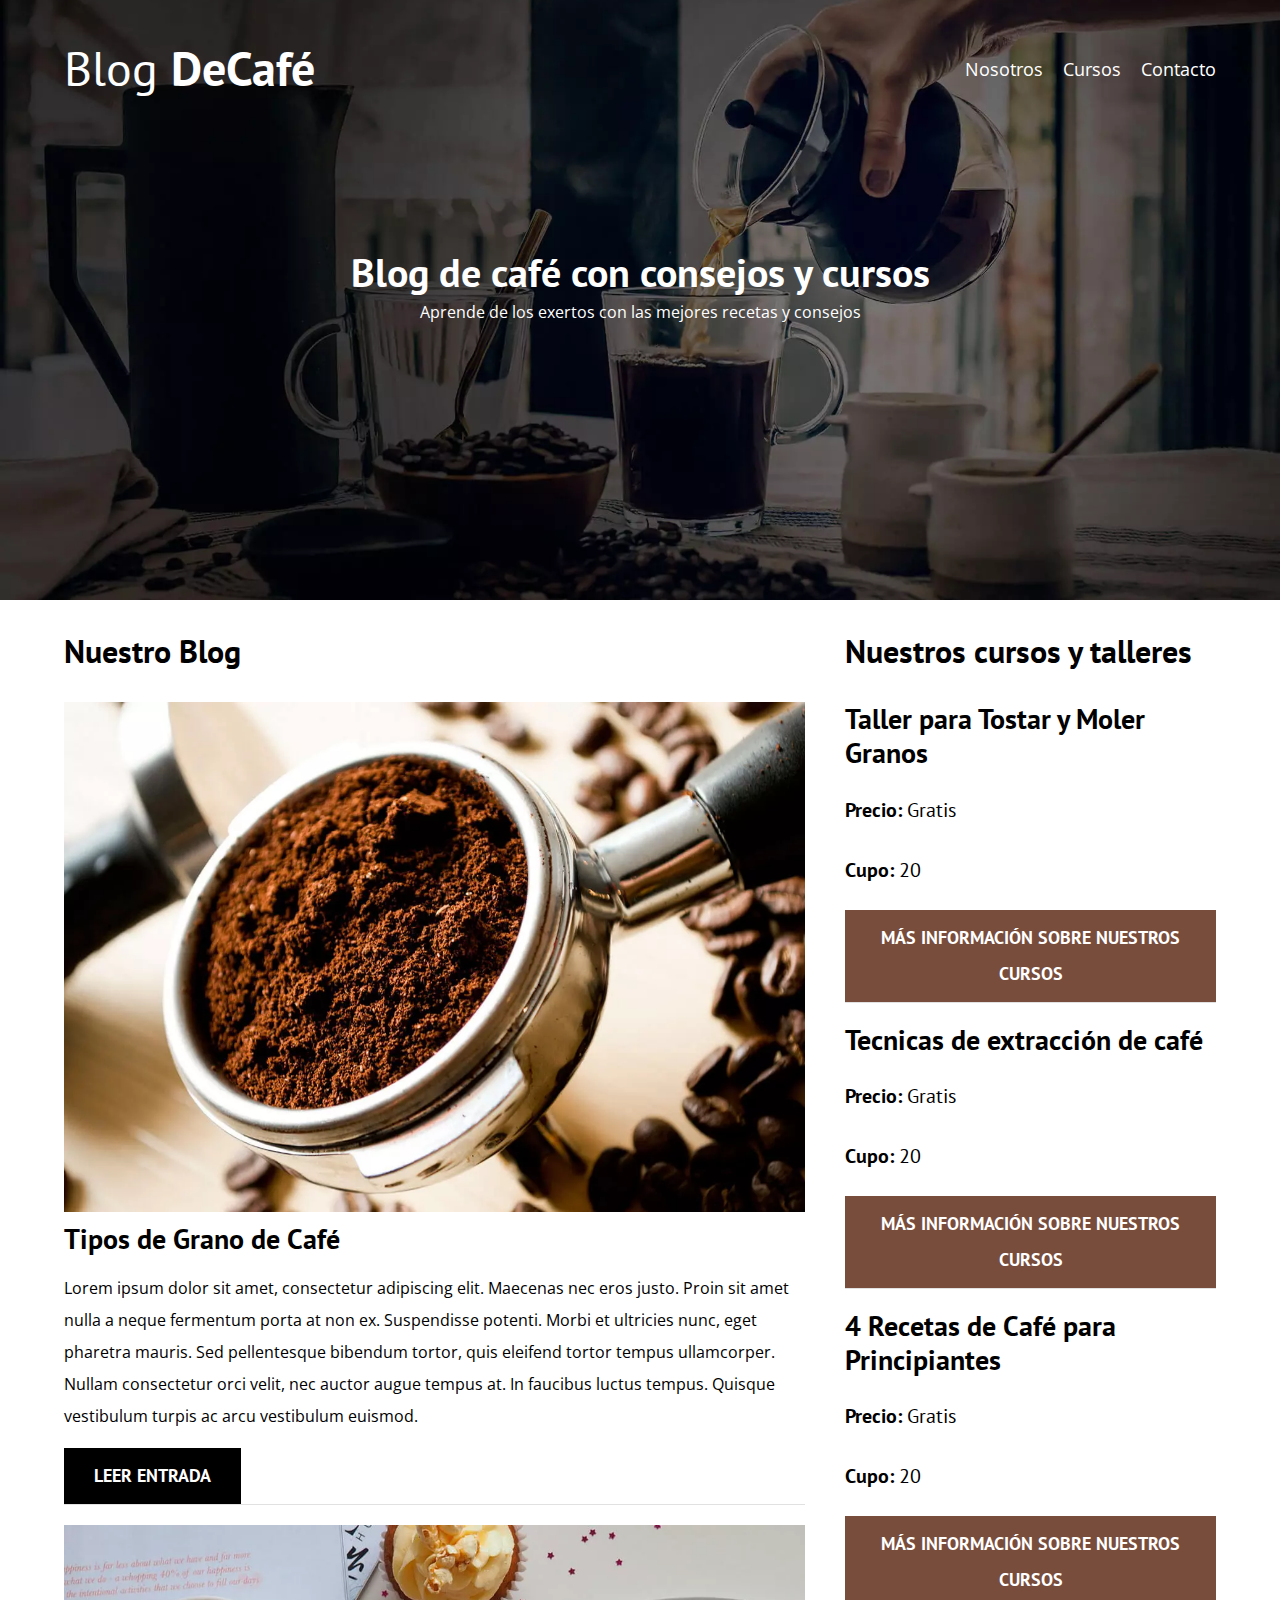
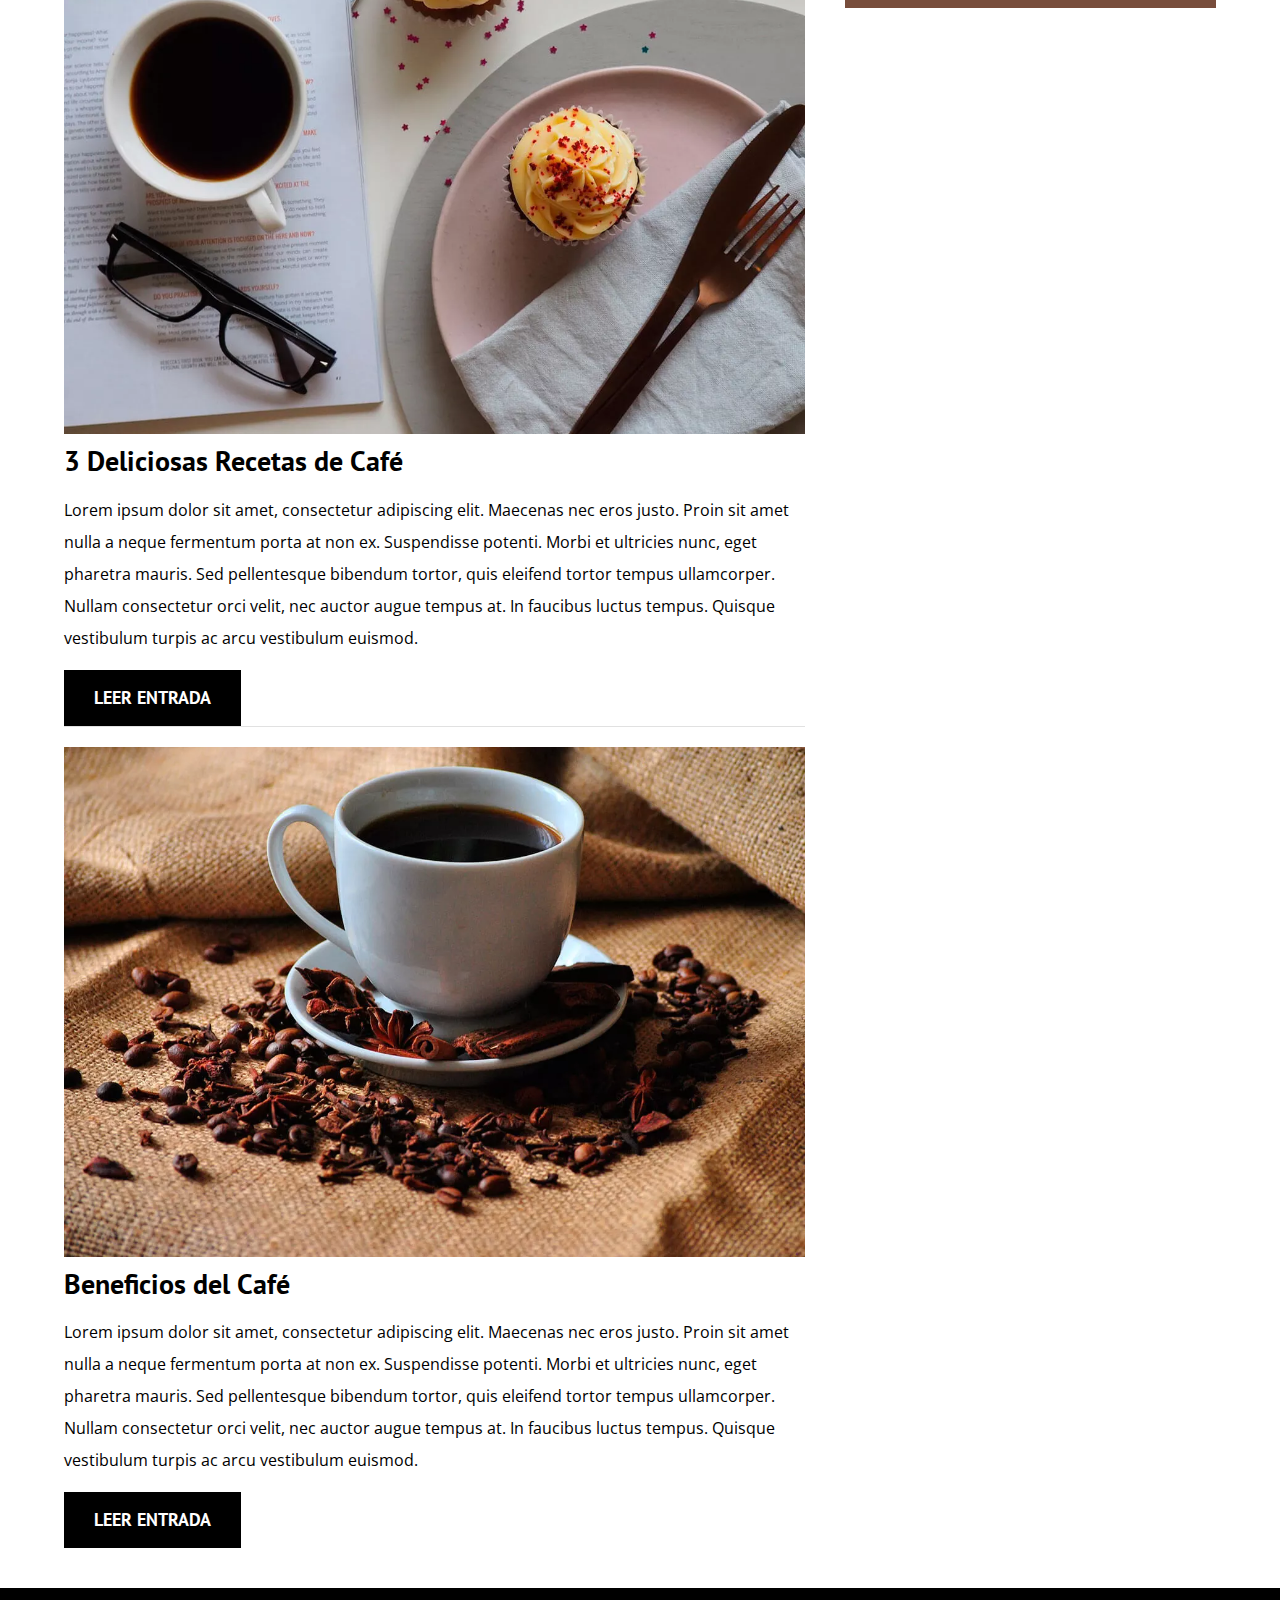
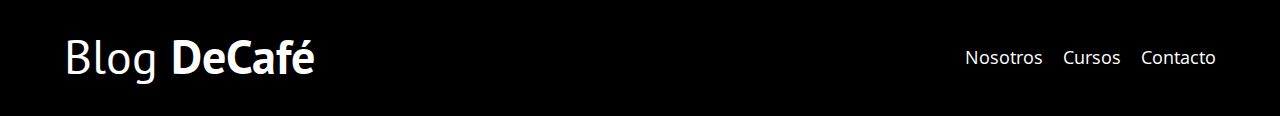
<file: index.html>
<!DOCTYPE html>
<html lang="en">
<head>
    <meta charset="UTF-8">
    <meta name="viewport" content="width=device-width, initial-scale=1.0">
    <title>BlogDeCafé</title>
    <meta name="description" content="Página Web de Blog de Café">
    
    <!-- Prefetch -->
    <link rel="prefetch" href="cursos.html" as="document">


    <!-- Preload -->
    <link rel="preload" href="css/normalize.css" as="style">
    <link rel="stylesheet" href="css/normalize.css">

    <link rel="preload" href="https://fonts.googleapis.com/css2?family=Open+Sans&family=PT+Sans:wght@400;700&display=swap" crossorigin="crossorigin" as="font">
    <link rel="preconnect" href="https://fonts.googleapis.com">
    <link rel="preconnect" href="https://fonts.gstatic.com" crossorigin>
    <link href="https://fonts.googleapis.com/css2?family=Open+Sans&family=PT+Sans:wght@400;700&display=swap" rel="stylesheet">

    <link rel="preload" href="css/style.css" as="style">
    <link rel="stylesheet" href="css/style.css">

</head>
<body>

    <header class="header">

        <div class="contenedor">
            <div class="barra">
                <a class="logo" href="index.html">
                   <h1 class="logo__nombre no-margin centrar-texto">Blog <span class="logo__bold">DeCafé</span> </h1>
                </a>

                <nav class="navegacion">
                    <a href="nosotros.html" class="navegacion__enlace">Nosotros</a>
                    <a href="cursos.html" class="navegacion__enlace">Cursos</a>
                    <a href="contacto.html" class="navegacion__enlace">Contacto</a>
                </nav>
            </div>
        </div>

        <div class="header__texto">
            <h2 class="no-margin">Blog de café con consejos y cursos</h2>
            <p class="no-margin">Aprende de los exertos con las mejores recetas y consejos</p>
        </div>
    </header>
    <div class="contenedor contenido-principal">
        <main class="blog">
            <h3>Nuestro Blog</h3>

            <article class="entrada">
                <div class="entrada__imagen">
                    <picture>
                        <source loading="lazy" srcset="img/blog1.webp" type="image/webp">
                        <img loading="lazy" src="img/blog1.jpg" alt="Imagen Blog">
                    </picture>
                    
                </div>

                <div class="entrada__contenido">
                    <h4 class="no-margin">Tipos de Grano de Café</h4>
                    <p>Lorem ipsum dolor sit amet, consectetur adipiscing elit. Maecenas nec eros justo. Proin sit amet nulla a neque fermentum porta at non ex. Suspendisse potenti. Morbi et ultricies nunc, eget pharetra mauris. Sed pellentesque bibendum tortor, quis eleifend tortor tempus ullamcorper. Nullam consectetur orci velit, nec auctor augue tempus at. In faucibus luctus tempus. Quisque vestibulum turpis ac arcu vestibulum euismod. </p>
                </div>
                <a href="entrada.html" class="boton boton--primario">Leer Entrada</a>
            </article>

            <article class="entrada">
                <div class="entrada__imagen">
                    <picture>
                        <source loading="lazy" srcset="img/blog2.webp" type="image/webp">
                        <img loading="lazy" src="img/blog2.jpg" alt="Imagen Blog">
                    </picture>
                  
                </div>

                <div class="entrada__contenido">
                    <h4 class="no-margin">3 Deliciosas Recetas de Café</h4>
                    <p>Lorem ipsum dolor sit amet, consectetur adipiscing elit. Maecenas nec eros justo. Proin sit amet nulla a neque fermentum porta at non ex. Suspendisse potenti. Morbi et ultricies nunc, eget pharetra mauris. Sed pellentesque bibendum tortor, quis eleifend tortor tempus ullamcorper. Nullam consectetur orci velit, nec auctor augue tempus at. In faucibus luctus tempus. Quisque vestibulum turpis ac arcu vestibulum euismod. </p>
                </div>
                <a href="entrada.html" class="boton boton--primario">Leer Entrada</a>
            </article>

            <article class="entrada">
                <div class="entrada__imagen">
                    <picture>
                        <source loading="lazy" srcset="img/blog3.webp" type="image/webp">
                        <img loading="lazy" src="img/blog3.jpg" alt="Imagen Blog">
                    </picture>
                    
                </div>

                <div class="entrada__contenido">
                    <h4 class="no-margin">Beneficios del Café</h4>
                    <p>Lorem ipsum dolor sit amet, consectetur adipiscing elit. Maecenas nec eros justo. Proin sit amet nulla a neque fermentum porta at non ex. Suspendisse potenti. Morbi et ultricies nunc, eget pharetra mauris. Sed pellentesque bibendum tortor, quis eleifend tortor tempus ullamcorper. Nullam consectetur orci velit, nec auctor augue tempus at. In faucibus luctus tempus. Quisque vestibulum turpis ac arcu vestibulum euismod. </p>
                </div>
                <a href="entrada.html" class="boton boton--primario">Leer Entrada</a>
            </article>

        </main>
        <aside class="sidebar">
            <h3>Nuestros cursos y talleres</h3>

            <ul class="cursos no-padding">
                <li class="widget-curso">
                    <h4 class="no-margin">Taller para Tostar y Moler Granos</h4>
                    <p class="widget-curso__label">Precio:
                        <span class="widget-curso__info">Gratis</span>
                    </p>
                    <p class="widget-curso__label">Cupo:
                        <span class="widget-curso__info">20</span>
                    </p>
                    <a href="cursos.html" class="boton boton--secundario">Más Información sobre nuestros cursos</a>
                </li>

                <li class="widget-curso">
                    <h4 class="no-margin">Tecnicas de extracción de café</h4>
                    <p class="widget-curso__label">Precio:
                        <span class="widget-curso__info">Gratis</span>
                    </p>
                    <p class="widget-curso__label">Cupo:
                        <span class="widget-curso__info">20</span>
                    </p>
                    <a href="cursos.html" class="boton boton--secundario">Más Información sobre nuestros cursos</a>
                </li>

                <li class="widget-curso">
                    <h4 class="no-margin">4 Recetas de Café para Principiantes</h4>
                    <p class="widget-curso__label">Precio:
                        <span class="widget-curso__info">Gratis</span>
                    </p>
                    <p class="widget-curso__label">Cupo:
                        <span class="widget-curso__info">20</span>
                    </p>
                    <a href="cursos.html" class="boton boton--secundario">Más Información sobre nuestros cursos</a>
                </li>
                
            </ul>
        </aside>
    </div>
    <footer class="footer">
        <div class="contenedor">
            <div class="barra">
                <a class="logo" href="index.html">
                   <h1 class="logo__nombre no-margin centrar-texto">Blog <span class="logo__bold">DeCafé</span> </h1>
                </a>

                <nav class="navegacion">
                    <a href="nosotros.html" class="navegacion__enlace">Nosotros</a>
                    <a href="cursos.html" class="navegacion__enlace">Cursos</a>
                    <a href="contacto.html" class="navegacion__enlace">Contacto</a>
                </nav>
            </div>
        </div>
    </footer>

    <script src="js/modernizr.js"></script>

</body>
</html>
</file>
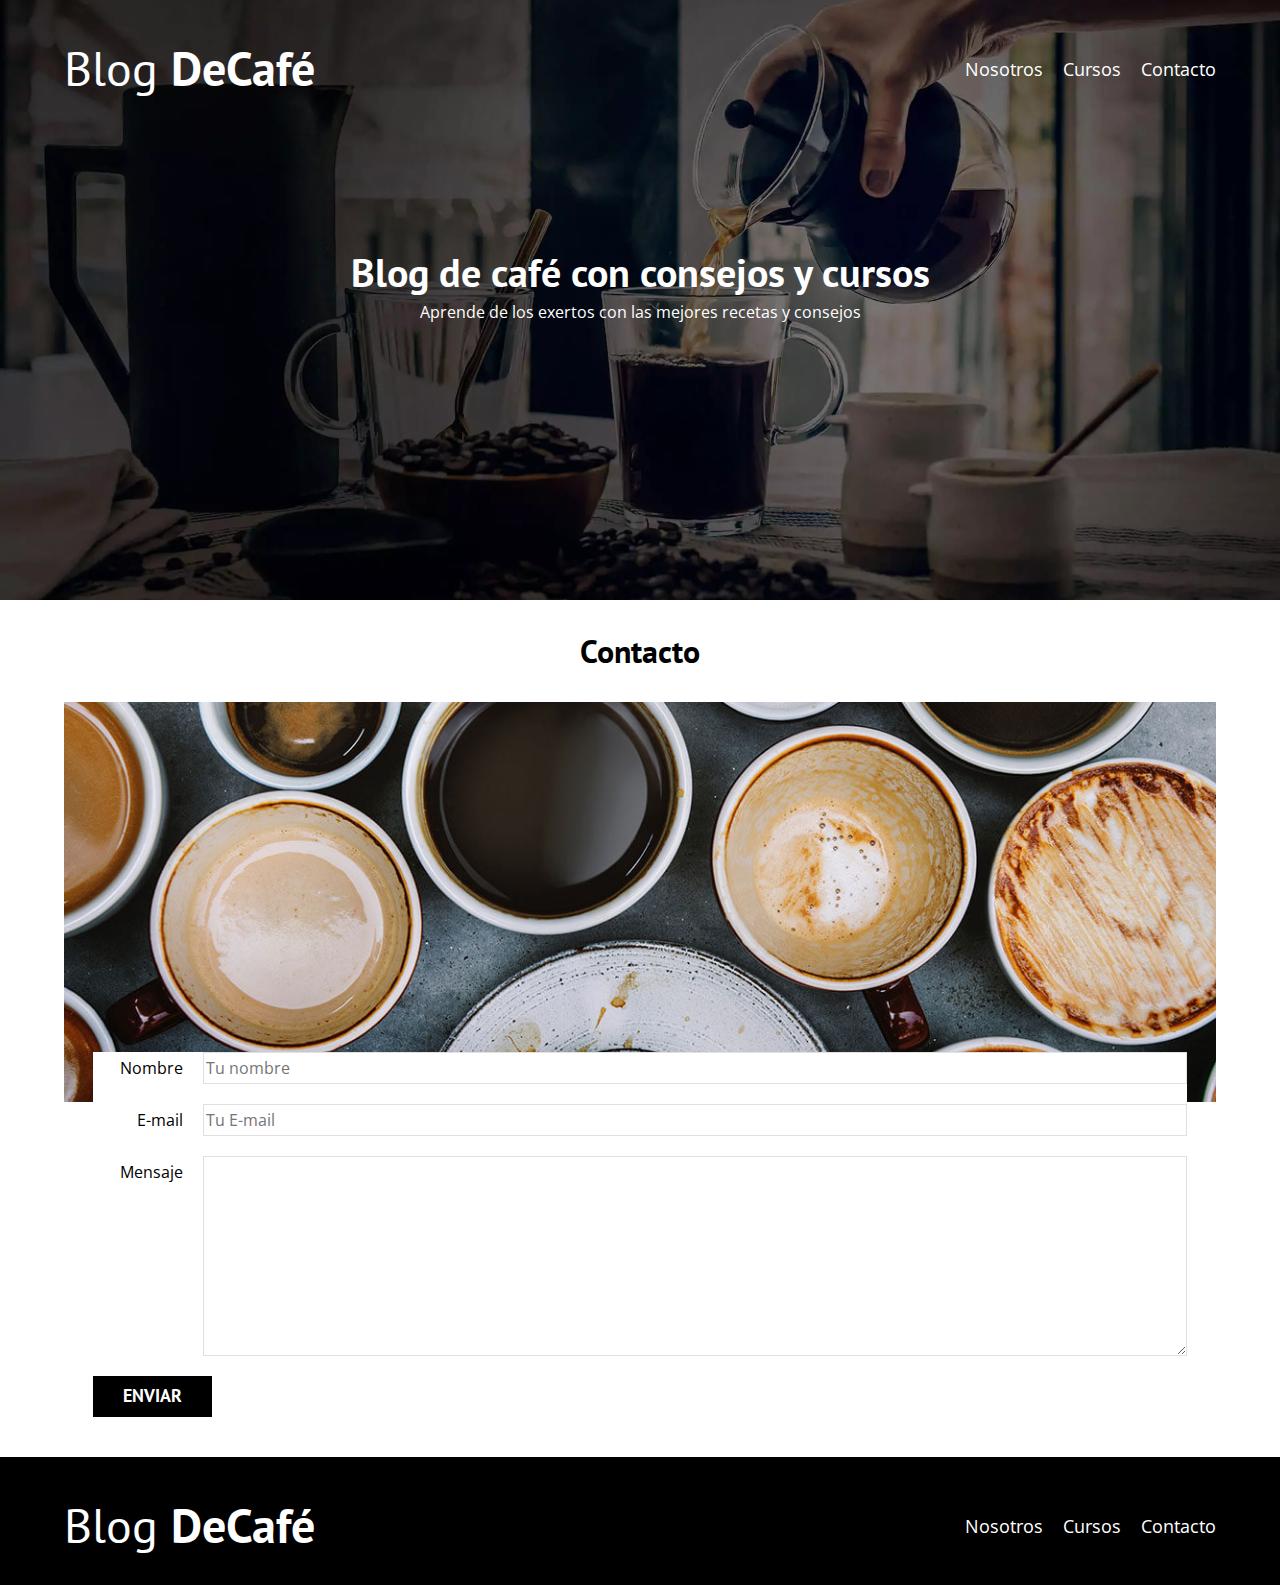
<file: contacto.html>
<!DOCTYPE html>
<html lang="en">
<head>
    <meta charset="UTF-8">
    <meta name="viewport" content="width=device-width, initial-scale=1.0">
    <title>BlogDeCafé</title>
    <link rel="stylesheet" href="css/normalize.css">
    <link rel="preconnect" href="https://fonts.googleapis.com">
<link rel="preconnect" href="https://fonts.gstatic.com" crossorigin>
<link href="https://fonts.googleapis.com/css2?family=Open+Sans&family=PT+Sans:wght@400;700&display=swap" rel="stylesheet">
    <link rel="stylesheet" href="css/style.css">
</head>
<body>

    <header class="header">

        <div class="contenedor">
            <div class="barra">
                <a class="logo" href="index.html">
                   <h1 class="logo__nombre no-margin centrar-texto">Blog <span class="logo__bold">DeCafé</span> </h1>
                </a>

                <nav class="navegacion">
                    <a href="nosotros.html" class="navegacion__enlace">Nosotros</a>
                    <a href="cursos.html" class="navegacion__enlace">Cursos</a>
                    <a href="contacto.html" class="navegacion__enlace">Contacto</a>
                </nav>
            </div>
        </div>

        <div class="header__texto">
            <h2 class="no-margin">Blog de café con consejos y cursos</h2>
            <p class="no-margin">Aprende de los exertos con las mejores recetas y consejos</p>
        </div>
    </header>

    <main class="contenedor ">
        <h3 class="centrar-texto">Contacto</h3>

        <div class="contacto-bg"></div>

        <form class="formulario">
            <div class="campo">
                <label class="campo__label" for="nombre">Nombre</label>
                <input 
                class="campo__field"
                type="text" 
                placeholder="Tu nombre" 
                id="nombre"
                >
            </div>
            <div class="campo">
                <label class="campo__label" for="email">E-mail</label>
                <input 
                class="campo__field"
                type="email" 
                placeholder="Tu E-mail" 
                id="email"
                >
            </div>
            <div class="campo">
                <label class="campo__label" for="mensaje">Mensaje</label>
               <textarea 
               class="campo__field campo__field--textarea"
               id="mensaje"
               ></textarea>
            </div>
            <div>
                <input type="submit" value="Enviar" class="boton boton--primario">
            </div>
        </form>
        </div>
        
    </main>

    <footer class="footer">
        <div class="contenedor">
            <div class="barra">
                <a class="logo" href="index.html">
                   <h1 class="logo__nombre no-margin centrar-texto">Blog <span class="logo__bold">DeCafé</span> </h1>
                </a>

                <nav class="navegacion">
                    <a href="nosotros.html" class="navegacion__enlace">Nosotros</a>
                    <a href="cursos.html" class="navegacion__enlace">Cursos</a>
                    <a href="contacto.html" class="navegacion__enlace">Contacto</a>
                </nav>
            </div>
        </div>
    </footer>
    <script src="js/modernizr.js"></script>
</body>
</html>
</file>
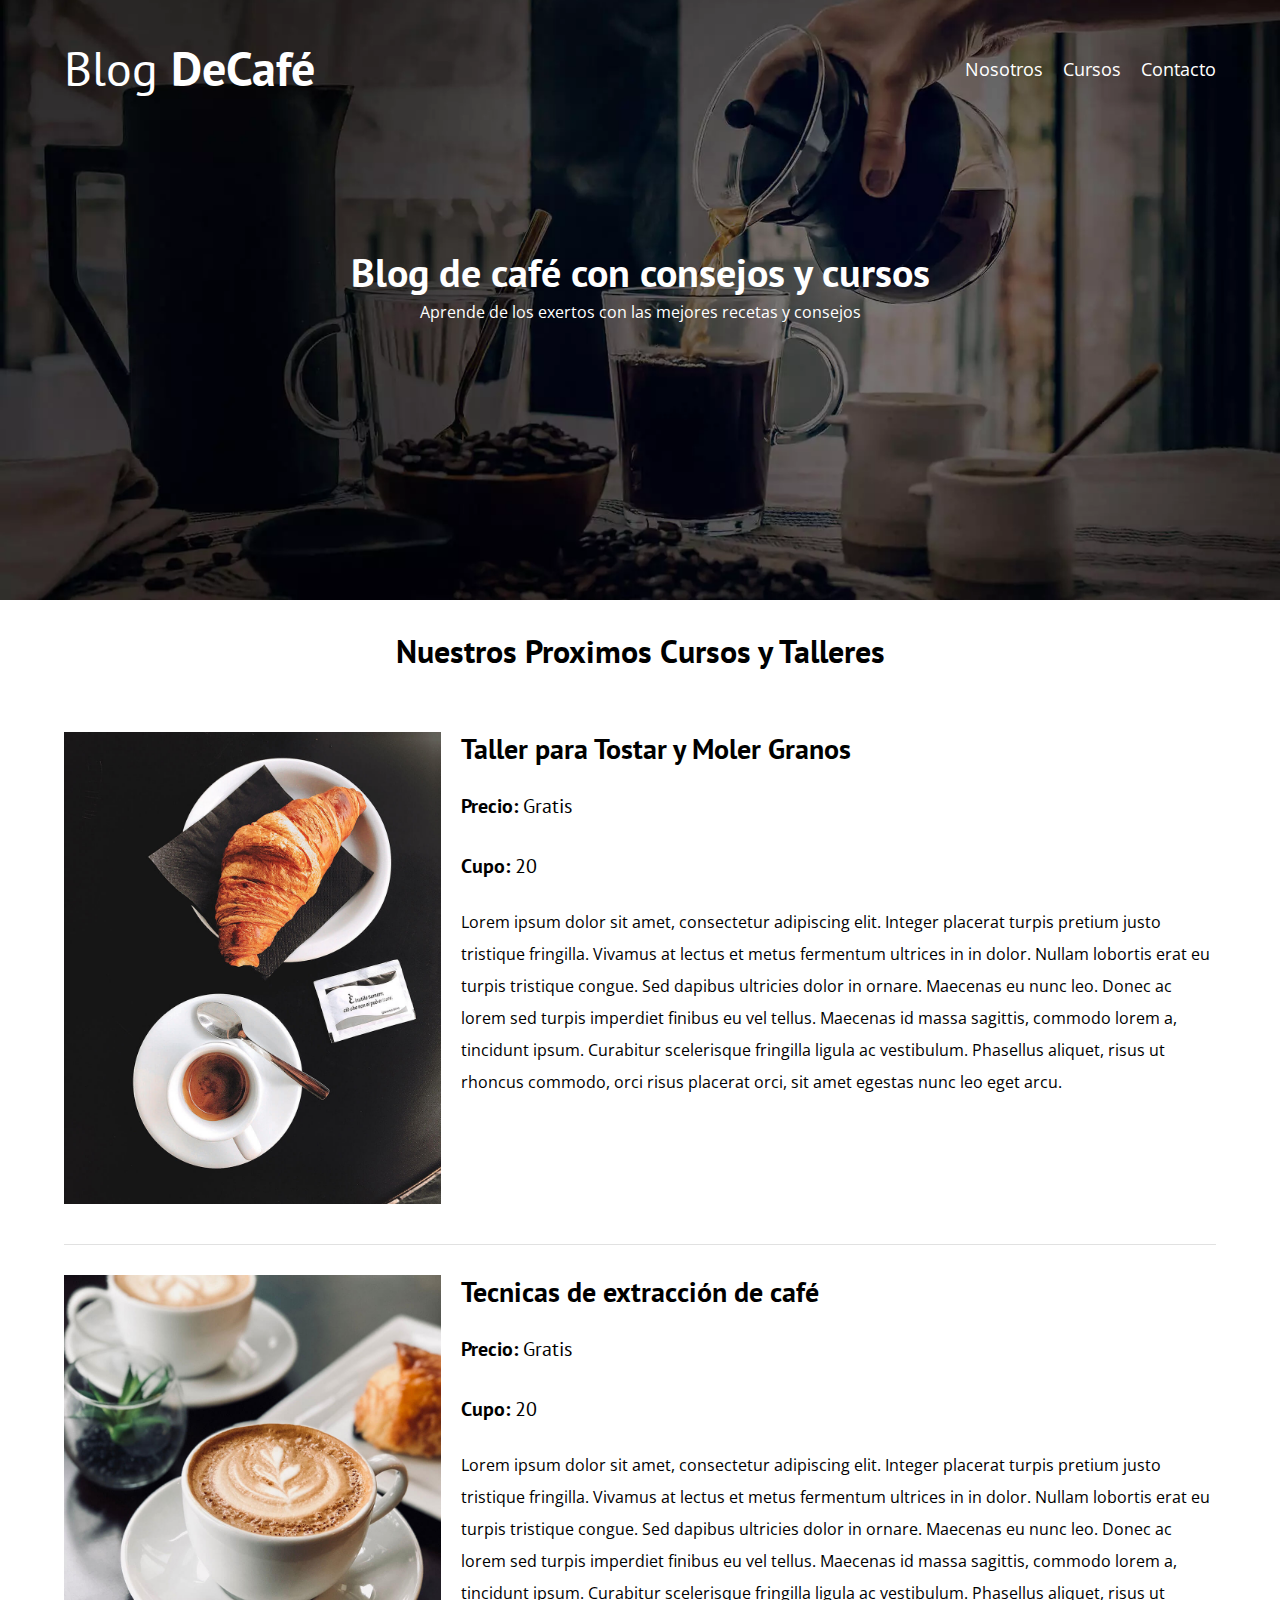
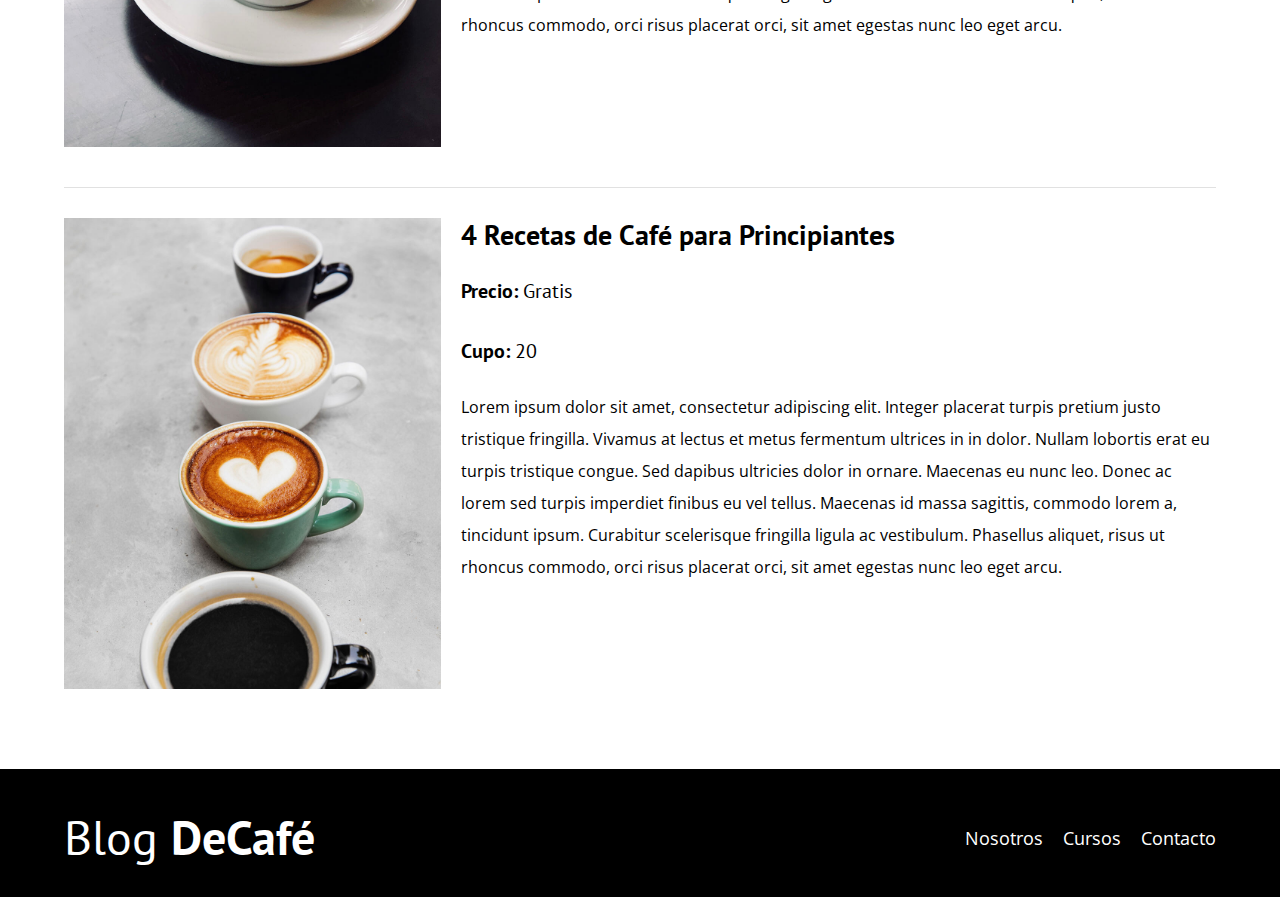
<file: cursos.html>
<!DOCTYPE html>
<html lang="en">
<head>
    <meta charset="UTF-8">
    <meta name="viewport" content="width=device-width, initial-scale=1.0">
    <title>BlogDeCafé</title>
    <link rel="stylesheet" href="css/normalize.css">
    <link rel="preconnect" href="https://fonts.googleapis.com">
<link rel="preconnect" href="https://fonts.gstatic.com" crossorigin>
<link href="https://fonts.googleapis.com/css2?family=Open+Sans&family=PT+Sans:wght@400;700&display=swap" rel="stylesheet">
    <link rel="stylesheet" href="css/style.css">
</head>
<body>

    <header class="header">

        <div class="contenedor">
            <div class="barra">
                <a class="logo" href="index.html">
                   <h1 class="logo__nombre no-margin centrar-texto">Blog <span class="logo__bold">DeCafé</span> </h1>
                </a>

                <nav class="navegacion">
                    <a href="nosotros.html" class="navegacion__enlace">Nosotros</a>
                    <a href="cursos.html" class="navegacion__enlace">Cursos</a>
                    <a href="contacto.html" class="navegacion__enlace">Contacto</a>
                </nav>
            </div>
        </div>

        <div class="header__texto">
            <h2 class="no-margin">Blog de café con consejos y cursos</h2>
            <p class="no-margin">Aprende de los exertos con las mejores recetas y consejos</p>
        </div>
    </header>

    <main class="contenedor ">
        <h3 class="centrar-texto">Nuestros Proximos Cursos y Talleres</h3>

        <div class="curso">
            <div class="curso__imagen">
                <img src="img/curso1.jpg" alt="Imagen del curso">
            </div>

           <div class="curso__informacion tostar">
                <h4 class="no-margin">Taller para Tostar y Moler Granos</h4>
                <p class="curso__label">Precio:
                    <span class="curso__info">Gratis</span>
                </p>
                <p class="curso__label">Cupo:
                    <span class="curso__info">20</span>
                </p>
                <p class="curso__descripcion">Lorem ipsum dolor sit amet, consectetur adipiscing elit. Integer placerat turpis pretium justo tristique fringilla. Vivamus at lectus et metus fermentum ultrices in in dolor. Nullam lobortis erat eu turpis tristique congue. Sed dapibus ultricies dolor in ornare. Maecenas eu nunc leo. Donec ac lorem sed turpis imperdiet finibus eu vel tellus. Maecenas id massa sagittis, commodo lorem a, tincidunt ipsum. Curabitur scelerisque fringilla ligula ac vestibulum. Phasellus aliquet, risus ut rhoncus commodo, orci risus placerat orci, sit amet egestas nunc leo eget arcu. </p>
            </div> <!--.curso__informacion-->
        </div> <!--.curso-->
    
        <div class="curso">
            <div class="curso__imagen">
                <img src="img/curso2.jpg" alt="Imagen del curso">
            </div>

           <div class="curso__informacion extracción">
                <h4 class="no-margin">Tecnicas de extracción de café</h4>
                <p class="curso__label">Precio:
                    <span class="curso__info">Gratis</span>
                </p>
                <p class="curso__label">Cupo:
                    <span class="curso__info">20</span>
                </p>
                <p class="curso__descripcion">Lorem ipsum dolor sit amet, consectetur adipiscing elit. Integer placerat turpis pretium justo tristique fringilla. Vivamus at lectus et metus fermentum ultrices in in dolor. Nullam lobortis erat eu turpis tristique congue. Sed dapibus ultricies dolor in ornare. Maecenas eu nunc leo. Donec ac lorem sed turpis imperdiet finibus eu vel tellus. Maecenas id massa sagittis, commodo lorem a, tincidunt ipsum. Curabitur scelerisque fringilla ligula ac vestibulum. Phasellus aliquet, risus ut rhoncus commodo, orci risus placerat orci, sit amet egestas nunc leo eget arcu. </p>
            </div> <!--.curso__informacion-->
        </div> <!--.curso-->

        <div class="curso">
            <div class="curso__imagen">
                <img src="img/curso3.jpg" alt="Imagen del curso">
            </div>

           <div class="curso__informacion recetas">
                <h4 class="no-margin">4 Recetas de Café para Principiantes</h4>
                <p class="curso__label">Precio:
                    <span class="curso__info">Gratis</span>
                </p>
                <p class="curso__label">Cupo:
                    <span class="curso__info">20</span>
                </p>
                <p class="curso__descripcion">Lorem ipsum dolor sit amet, consectetur adipiscing elit. Integer placerat turpis pretium justo tristique fringilla. Vivamus at lectus et metus fermentum ultrices in in dolor. Nullam lobortis erat eu turpis tristique congue. Sed dapibus ultricies dolor in ornare. Maecenas eu nunc leo. Donec ac lorem sed turpis imperdiet finibus eu vel tellus. Maecenas id massa sagittis, commodo lorem a, tincidunt ipsum. Curabitur scelerisque fringilla ligula ac vestibulum. Phasellus aliquet, risus ut rhoncus commodo, orci risus placerat orci, sit amet egestas nunc leo eget arcu. </p>
            </div> <!--.curso__informacion-->
        </div> <!--.curso-->

    </main>

    <footer class="footer">
        <div class="contenedor">
            <div class="barra">
                <a class="logo" href="index.html">
                   <h1 class="logo__nombre no-margin centrar-texto">Blog <span class="logo__bold">DeCafé</span> </h1>
                </a>

                <nav class="navegacion">
                    <a href="nosotros.html" class="navegacion__enlace">Nosotros</a>
                    <a href="cursos.html" class="navegacion__enlace">Cursos</a>
                    <a href="contacto.html" class="navegacion__enlace">Contacto</a>
                </nav>
            </div>
        </div>
    </footer>
    <script src="js/modernizr.js"></script>
</body>
</html>
</file>
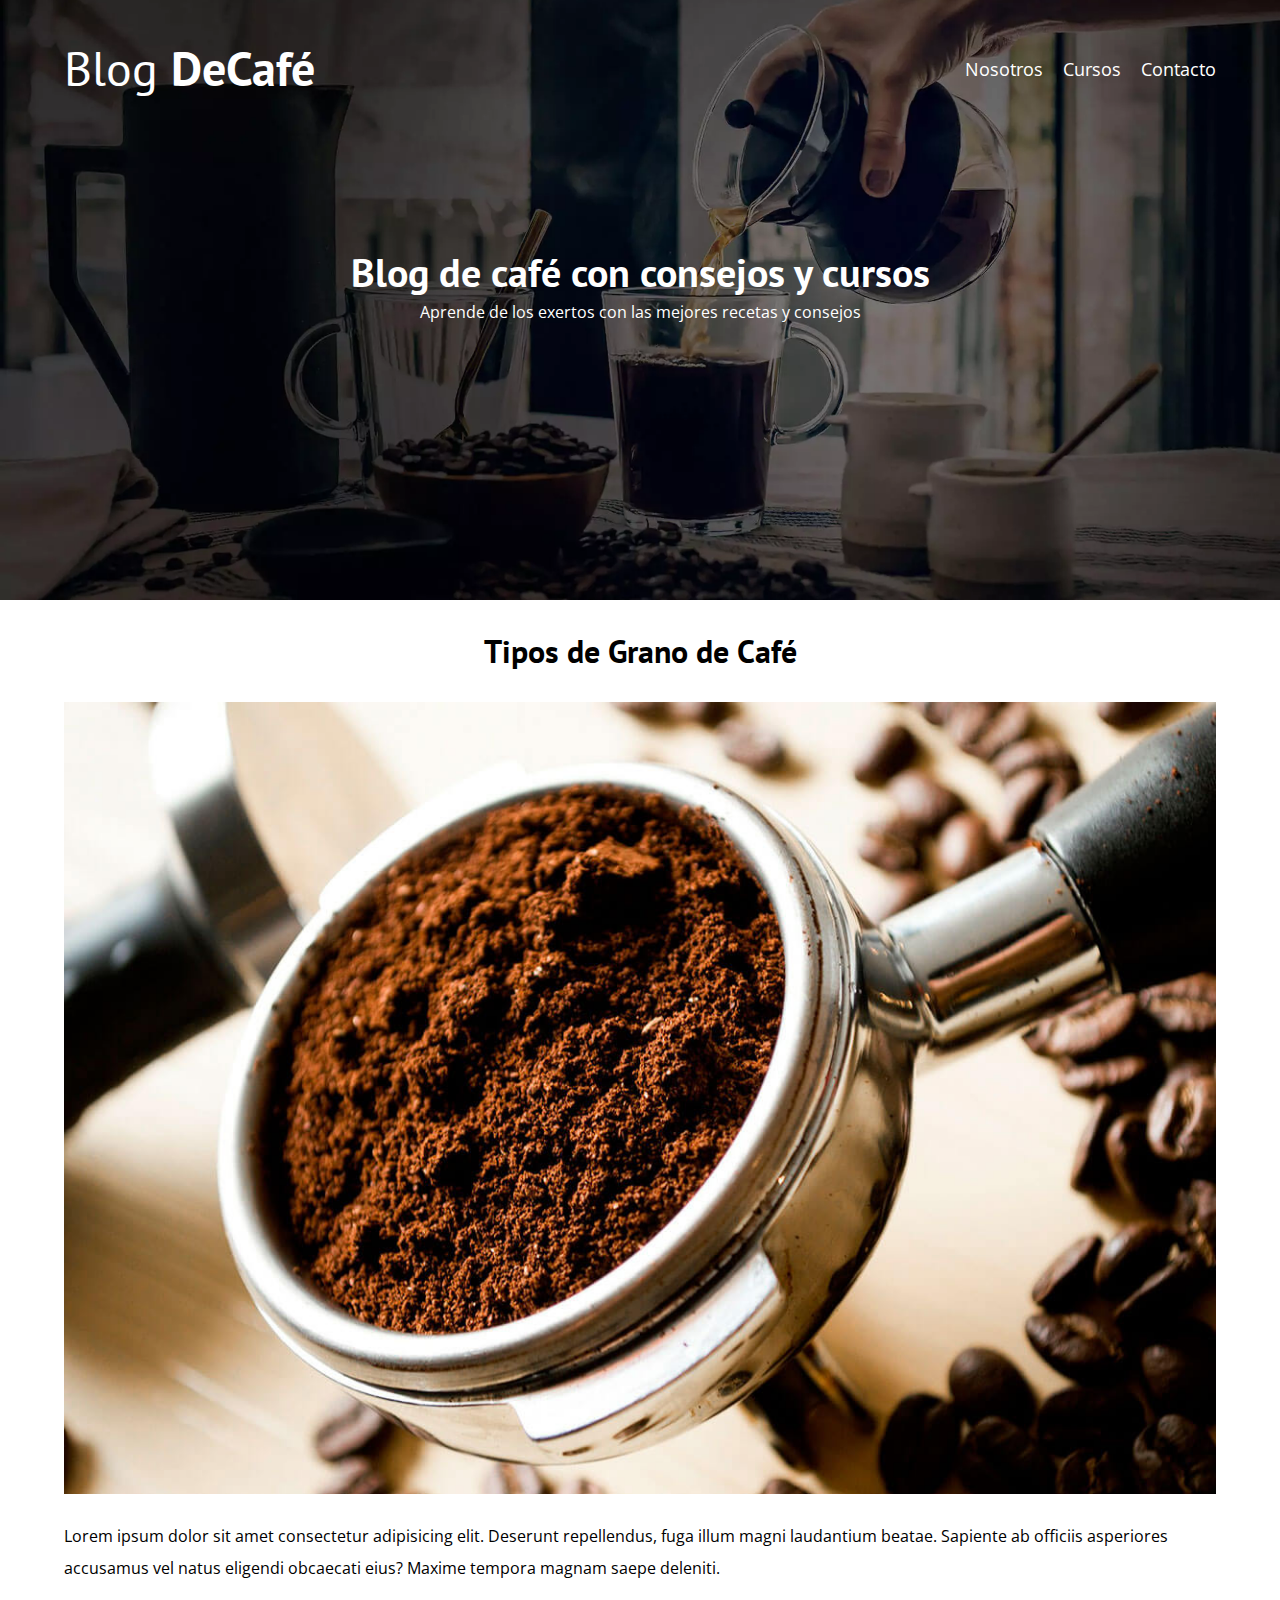
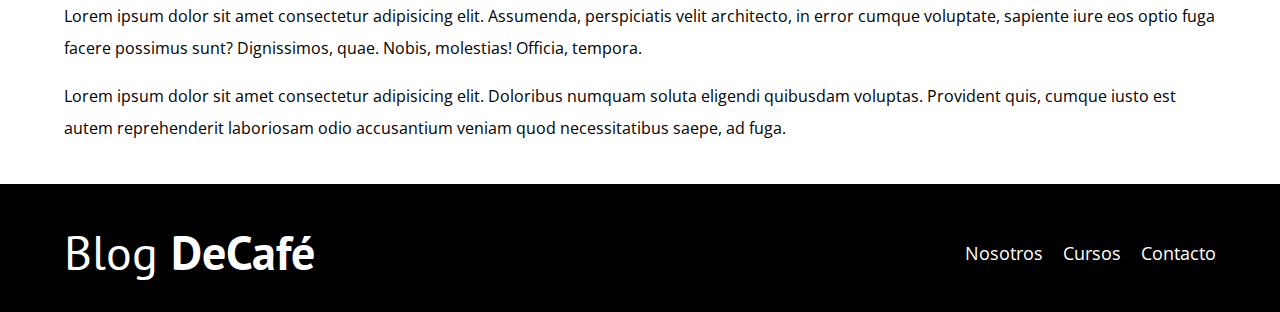
<file: entrada.html>
<!DOCTYPE html>
<html lang="en">
<head>
    <meta charset="UTF-8">
    <meta name="viewport" content="width=device-width, initial-scale=1.0">
    <title>BlogDeCafé</title>
    <link rel="stylesheet" href="css/normalize.css">
    <link rel="preconnect" href="https://fonts.googleapis.com">
<link rel="preconnect" href="https://fonts.gstatic.com" crossorigin>
<link href="https://fonts.googleapis.com/css2?family=Open+Sans&family=PT+Sans:wght@400;700&display=swap" rel="stylesheet">
    <link rel="stylesheet" href="css/style.css">
</head>
<body>

    <header class="header">

        <div class="contenedor">
            <div class="barra">
                <a class="logo" href="index.html">
                   <h1 class="logo__nombre no-margin centrar-texto">Blog <span class="logo__bold">DeCafé</span> </h1>
                </a>

                <nav class="navegacion">
                    <a href="nosotros.html" class="navegacion__enlace">Nosotros</a>
                    <a href="cursos.html" class="navegacion__enlace">Cursos</a>
                    <a href="contacto.html" class="navegacion__enlace">Contacto</a>
                </nav>
            </div>
        </div>

        <div class="header__texto">
            <h2 class="no-margin">Blog de café con consejos y cursos</h2>
            <p class="no-margin">Aprende de los exertos con las mejores recetas y consejos</p>
        </div>
    </header>

    <main class="contenedor ">
        <h3 class="centrar-texto">Tipos de Grano de Café</h3>
        
        <img src="img/blog1.jpg" alt="Imagen Blog">        
        <p>Lorem ipsum dolor sit amet consectetur adipisicing elit. Deserunt repellendus, fuga illum magni laudantium beatae. Sapiente ab officiis asperiores accusamus vel natus eligendi obcaecati eius? Maxime tempora magnam saepe deleniti.</p>
        <p>Lorem ipsum dolor sit amet consectetur adipisicing elit. Assumenda, perspiciatis velit architecto, in error cumque voluptate, sapiente iure eos optio fuga facere possimus sunt? Dignissimos, quae. Nobis, molestias! Officia, tempora.</p>
        <p>Lorem ipsum dolor sit amet consectetur adipisicing elit. Doloribus numquam soluta eligendi quibusdam voluptas. Provident quis, cumque iusto est autem reprehenderit laboriosam odio accusantium veniam quod necessitatibus saepe, ad fuga.</p>
    </main>

    <footer class="footer">
        <div class="contenedor">
            <div class="barra">
                <a class="logo" href="index.html">
                   <h1 class="logo__nombre no-margin centrar-texto">Blog <span class="logo__bold">DeCafé</span> </h1>
                </a>

                <nav class="navegacion">
                    <a href="nosotros.html" class="navegacion__enlace">Nosotros</a>
                    <a href="cursos.html" class="navegacion__enlace">Cursos</a>
                    <a href="contacto.html" class="navegacion__enlace">Contacto</a>
                </nav>
            </div>
        </div>
    </footer>
    <script src="js/modernizr.js"></script>
</body>
</html>
</file>
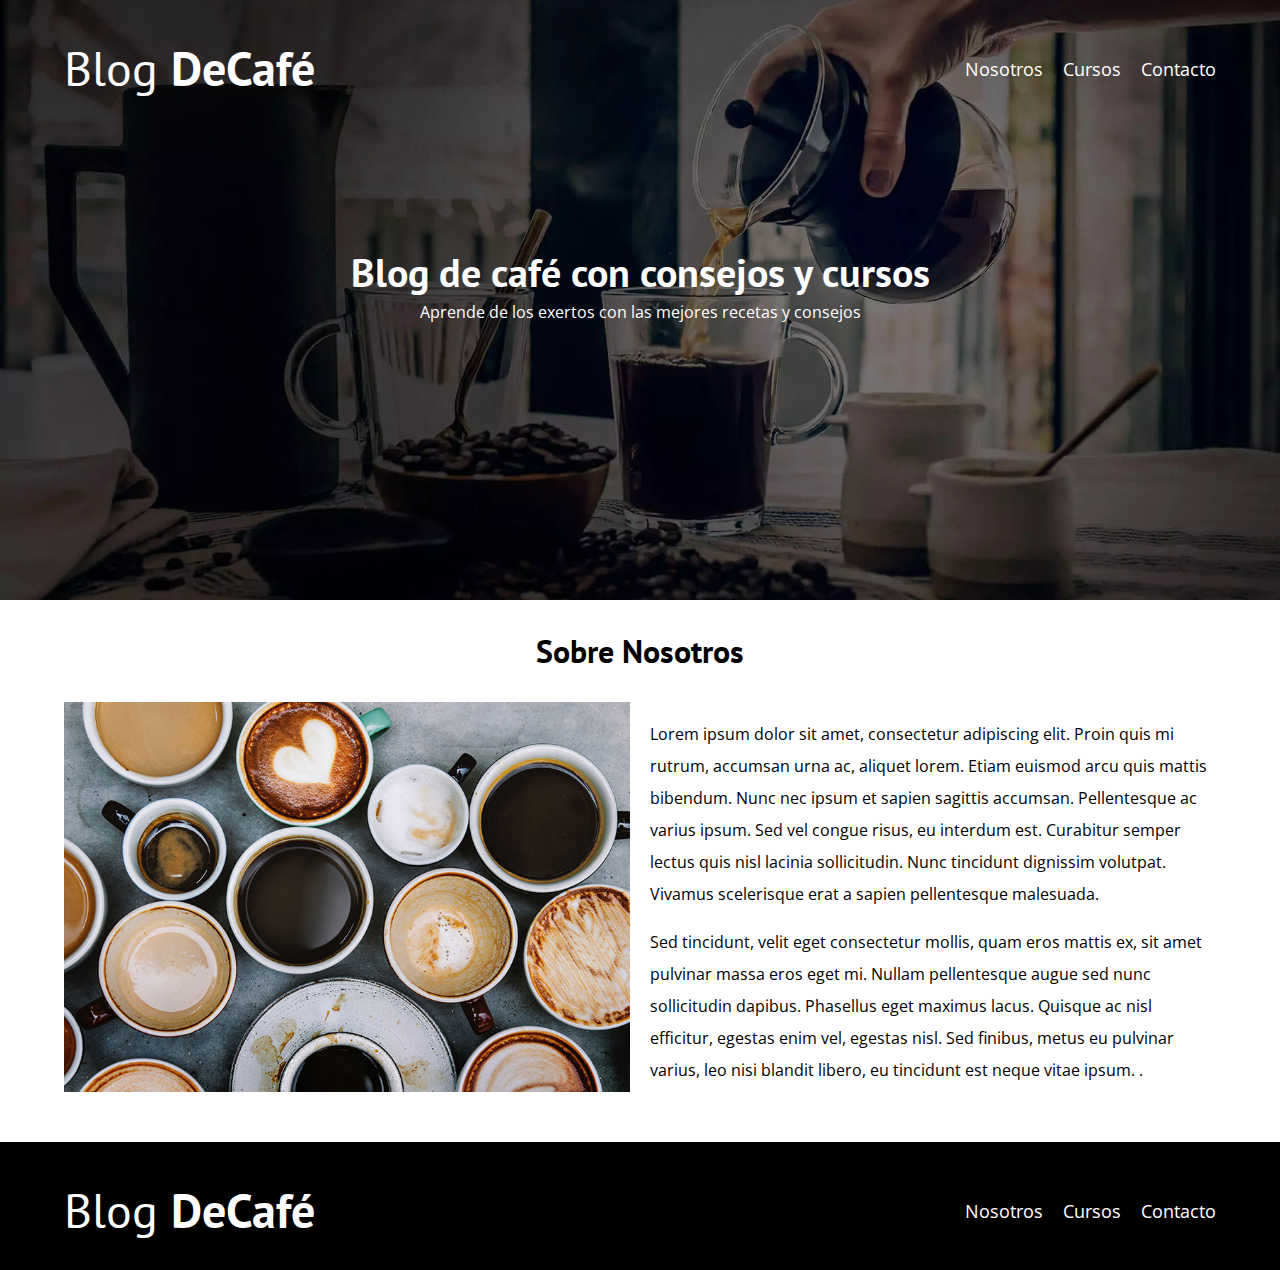
<file: nosotros.html>
<!DOCTYPE html>
<html lang="en">
<head>
    <meta charset="UTF-8">
    <meta name="viewport" content="width=device-width, initial-scale=1.0">
    <title>BlogDeCafé</title>
    <link rel="stylesheet" href="css/normalize.css">
    <link rel="preconnect" href="https://fonts.googleapis.com">
<link rel="preconnect" href="https://fonts.gstatic.com" crossorigin>
<link href="https://fonts.googleapis.com/css2?family=Open+Sans&family=PT+Sans:wght@400;700&display=swap" rel="stylesheet">
    <link rel="stylesheet" href="css/style.css">
</head>
<body>

    <header class="header">

        <div class="contenedor">
            <div class="barra">
                <a class="logo" href="index.html">
                   <h1 class="logo__nombre no-margin centrar-texto">Blog <span class="logo__bold">DeCafé</span> </h1>
                </a>

                <nav class="navegacion">
                    <a href="nosotros.html" class="navegacion__enlace">Nosotros</a>
                    <a href="cursos.html" class="navegacion__enlace">Cursos</a>
                    <a href="contacto.html" class="navegacion__enlace">Contacto</a>
                </nav>
            </div>
        </div>

        <div class="header__texto">
            <h2 class="no-margin">Blog de café con consejos y cursos</h2>
            <p class="no-margin">Aprende de los exertos con las mejores recetas y consejos</p>
        </div>
    </header>

    <main class="contenedor ">
        <h3 class="centrar-texto">Sobre Nosotros</h3>

        <div class="sobre-nosotros">
            <div class="sobre-nosotros__imagen">
                <img src="img/nosotros.jpg" alt="Imagen Nosotros">
            </div>

            <div class="sobre-nosotros__texto">
                <p>Lorem ipsum dolor sit amet, consectetur adipiscing elit. Proin quis mi rutrum, accumsan urna ac, aliquet lorem. Etiam euismod arcu quis mattis bibendum. Nunc nec ipsum et sapien sagittis accumsan. Pellentesque ac varius ipsum. Sed vel congue risus, eu interdum est. Curabitur semper lectus quis nisl lacinia sollicitudin. Nunc tincidunt dignissim volutpat. Vivamus scelerisque erat a sapien pellentesque malesuada.</p>   
                   
                <p>Sed tincidunt, velit eget consectetur mollis, quam eros mattis ex, sit amet pulvinar massa eros eget mi. Nullam pellentesque augue sed nunc sollicitudin dapibus. Phasellus eget maximus lacus. Quisque ac nisl efficitur, egestas enim vel, egestas nisl. Sed finibus, metus eu pulvinar varius, leo nisi blandit libero, eu tincidunt est neque vitae ipsum. .</p>
            </div>
        </div>
    </main>

    <footer class="footer">
        <div class="contenedor">
            <div class="barra">
                <a class="logo" href="index.html">
                   <h1 class="logo__nombre no-margin centrar-texto">Blog <span class="logo__bold">DeCafé</span> </h1>
                </a>

                <nav class="navegacion">
                    <a href="nosotros.html" class="navegacion__enlace">Nosotros</a>
                    <a href="cursos.html" class="navegacion__enlace">Cursos</a>
                    <a href="contacto.html" class="navegacion__enlace">Contacto</a>
                </nav>
            </div>
        </div>
    </footer>
    <script src="js/modernizr.js"></script>
</body>
</html>
</file>
<file: css/style.css>
:root{
    --fuenteHeading:'PT Sans', sans-serif;
    --fuenteParrafos:'Open Sans', sans-serif;

    --primario: #784D3C;
    --blanco: #ffffff;
    --negro: #000000;
    --gris:#e1e1e1;

}



html{
    box-sizing: border-box;
    font-size: 62.5%; /*1 rem = 10px*/
    scroll-snap-type: y mandatory;
}


*, *:before, *:after{
    box-sizing: inherit;
}

body{
    font-family: var(--fuenteParrafos);
    font-size: 1.6rem;
    line-height: 2;
}

/** Globales **/
.contenedor{
    width: min(90%, 120rem);
    margin: 0 auto;
}

a{
    text-decoration: none;
}

h1,h2,h3,h4{
    font-family: var(--fuenteHeading);
    line-height: 1.2;
}
h1{
    font-size: 4.8rem;
}
h2{
    font-size: 4rem;
}
h3{
    font-size: 3.2rem;
}
h4{
    font-size: 2.8rem;
}
img{
    max-width: 100%;
}
/** Utilidades**/
.no-margin{
    margin: 0;
}
.no-padding{
    padding: 0;
}
.centrar-texto{
    text-align: center;
}

/** Header **/

.webp .header{
    background-image: url(../img/banner.webp);
}

.no-webp .header{
    background-image: url(../img/banner.jpg);
}

.header{
    height: 60rem;
    background-size: cover;
    background-repeat: no-repeat;
    background-position: center center;
}

.header__texto{
    text-align: center;
    color: var(--blanco);
    margin-top: 5rem;
}

@media (min-width: 768px) {
    .header__texto{
        margin-top: 15rem;
    }
}

.barra{
    padding-top: 4rem;
}

@media (min-width: 768px) {
    .barra{
        display: flex;
        justify-content: space-between;
        align-items: center;
    }
}

.logo{
    color: var(--blanco);

}

.logo__nombre{
    font-weight: normal;
}

.logo__bold{
    font-weight: bold;
}

@media (min-width: 768px) {
    .navegacion{
        display: flex;
        gap: 2rem;
    }
}

.navegacion__enlace{
    display: block;
    text-align: center;
    font-size: 1.8rem;
    color: var(--blanco);
}

@media (min-width: 768px) {
    .contenido-principal{
        display: grid;
        grid-template-columns: 2fr 1fr;
        column-gap: 4rem;
    }
}
    
.entrada{
    border-bottom: 1px solid var(--gris);
    margin-bottom: 2rem;
}

.entrada:last-of-type{
    border:none;
    margin-bottom: 0;
}

.boton{
    display: block;
    font-family: var(--fuenteHeading);
    color: var(--blanco);
    text-align: center;
    padding: 1rem 3rem;
    font-size: 1.8rem;
    text-transform: uppercase;
    font-weight: 700;
    border: none;
}

@media (min-width: 768px) {
    .boton{
        display: inline-block;
    }
}

.boton:hover{
    cursor: pointer;
}

.boton--primario{
    background-color: var(--negro);
}

.boton--secundario{
    background-color: var(--primario);
}

.cursos{
    list-style: none;
}

.widget-curso{
    border-bottom: 1px solid var(--gris);
    margin-bottom: 2rem;
}

.widget-curso:last-of-type{
    border: none;
    margin-bottom: 0;
}

.widget-curso__label{
    font-family: var(--fuenteHeading);
    font-weight: bold;
}

.widget-curso__info{
    font-weight: 400;
}

.widget-curso__info,
.widget-curso__label{
    font-size: 2rem;
}

.footer{
    background-color: var(--negro);
    padding-bottom: 3rem;
    margin-top: 4rem;
}

/** Sobre Nostros **/
@media (min-width: 768px) {
    .sobre-nosotros{
        display: grid;
        grid-template-columns: repeat(2, 1fr);
        column-gap: 2rem;
    }
}
/** Cursos **/
.curso{
    padding: 3rem 0;
    border-bottom: 1px solid var(--gris);
}

@media (min-width: 768px) {
    .curso{
        display: grid;
        grid-template-columns: 1fr 2fr;
        column-gap: 2rem;
    }
}

.curso:last-of-type{
    border: none;
}

.curso__label{
    font-family: var(--fuenteHeading);
    font-weight: bold;
}

.curso__info{
    font-weight: 400;
}

.curso__info,
.curso__label{
    font-size: 2rem;
}

/** Contacto **/

.contacto-bg{
    background-image: url(../img/contacto.jpg);
    height: 40rem;
    background-size: cover;
    background-repeat: no-repeat;
}

.formulario{
    background-color: var(--blanco);
    margin: -5rem auto 0 auto;
    width: 95%;
}

.campo{
    display: flex;
    margin-bottom: 2rem;
    gap: 2rem;
}

.campo__label{
    flex: 0 0 9rem;
    text-align: right;
}

.campo__field{
    flex: 1rem;
    border: 1px solid var(--gris);
}

.campo__field--textarea{
    height: 20rem;
}
</file>
